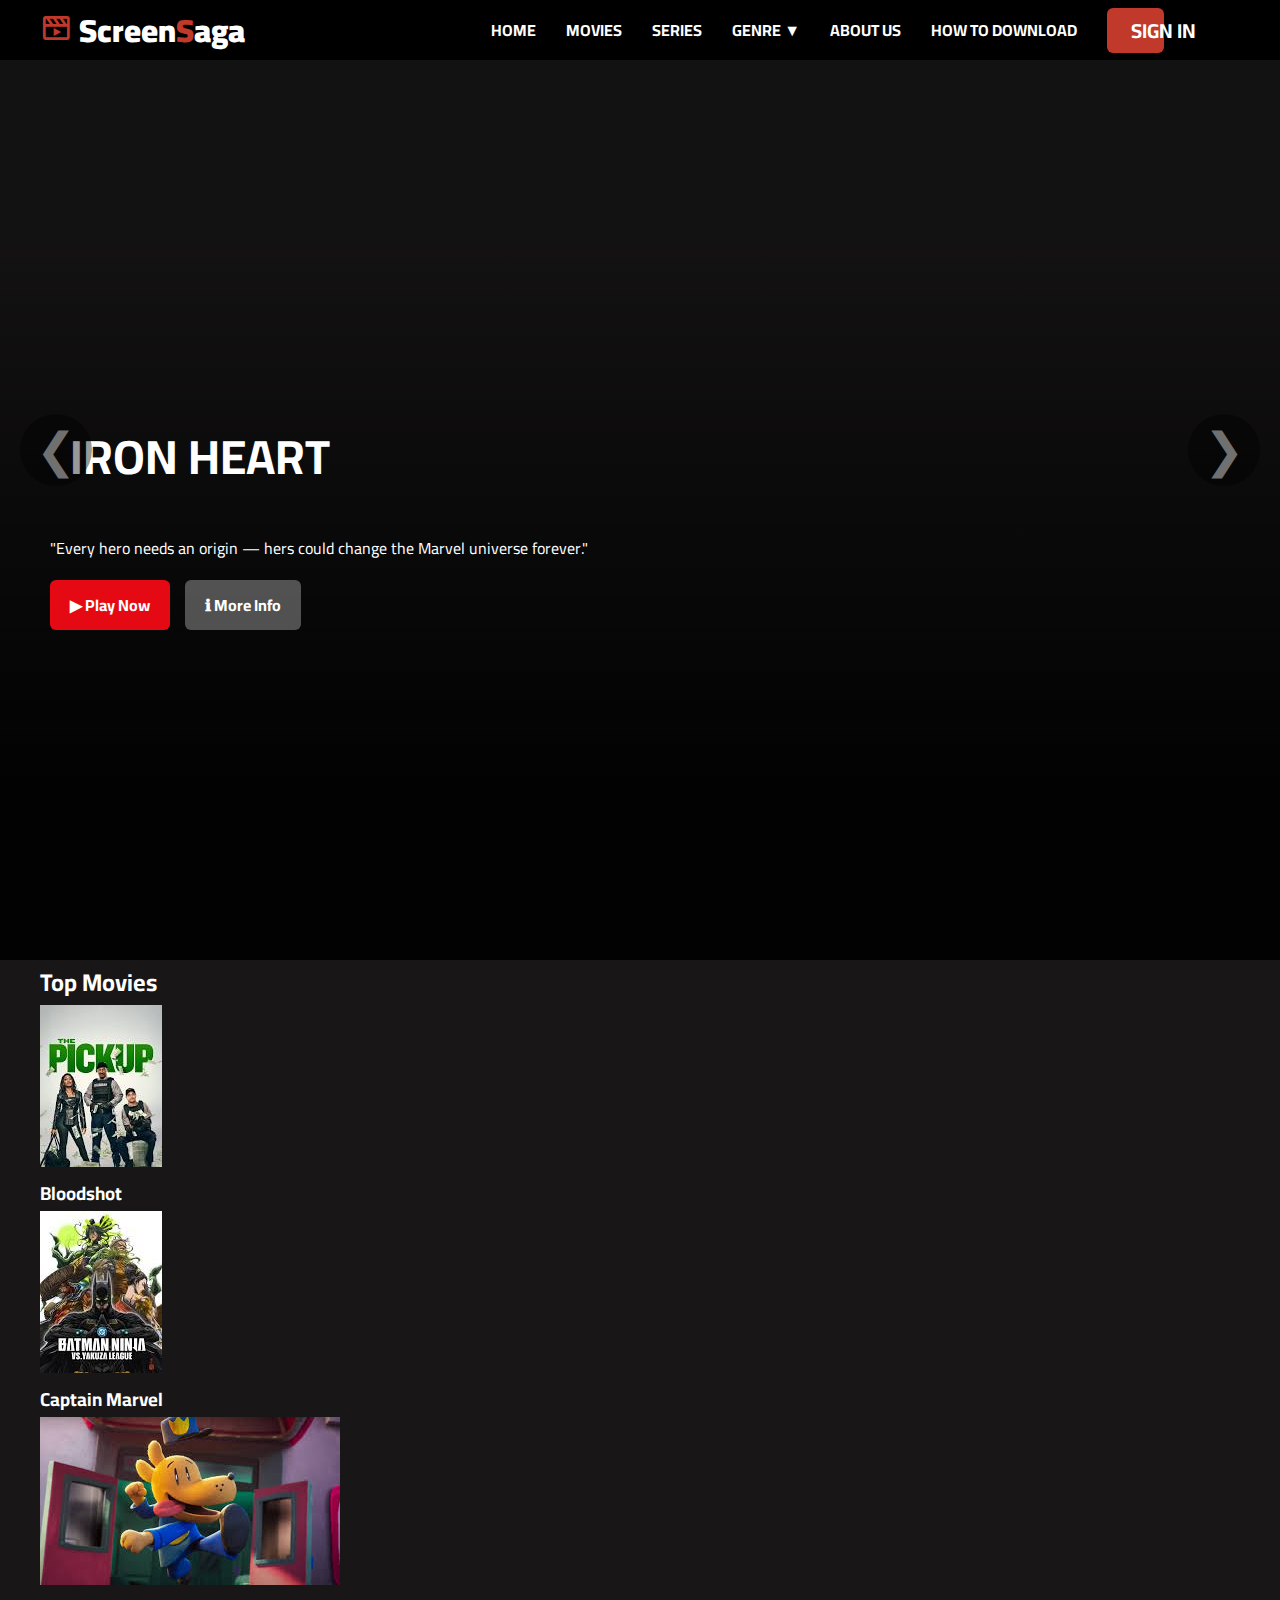
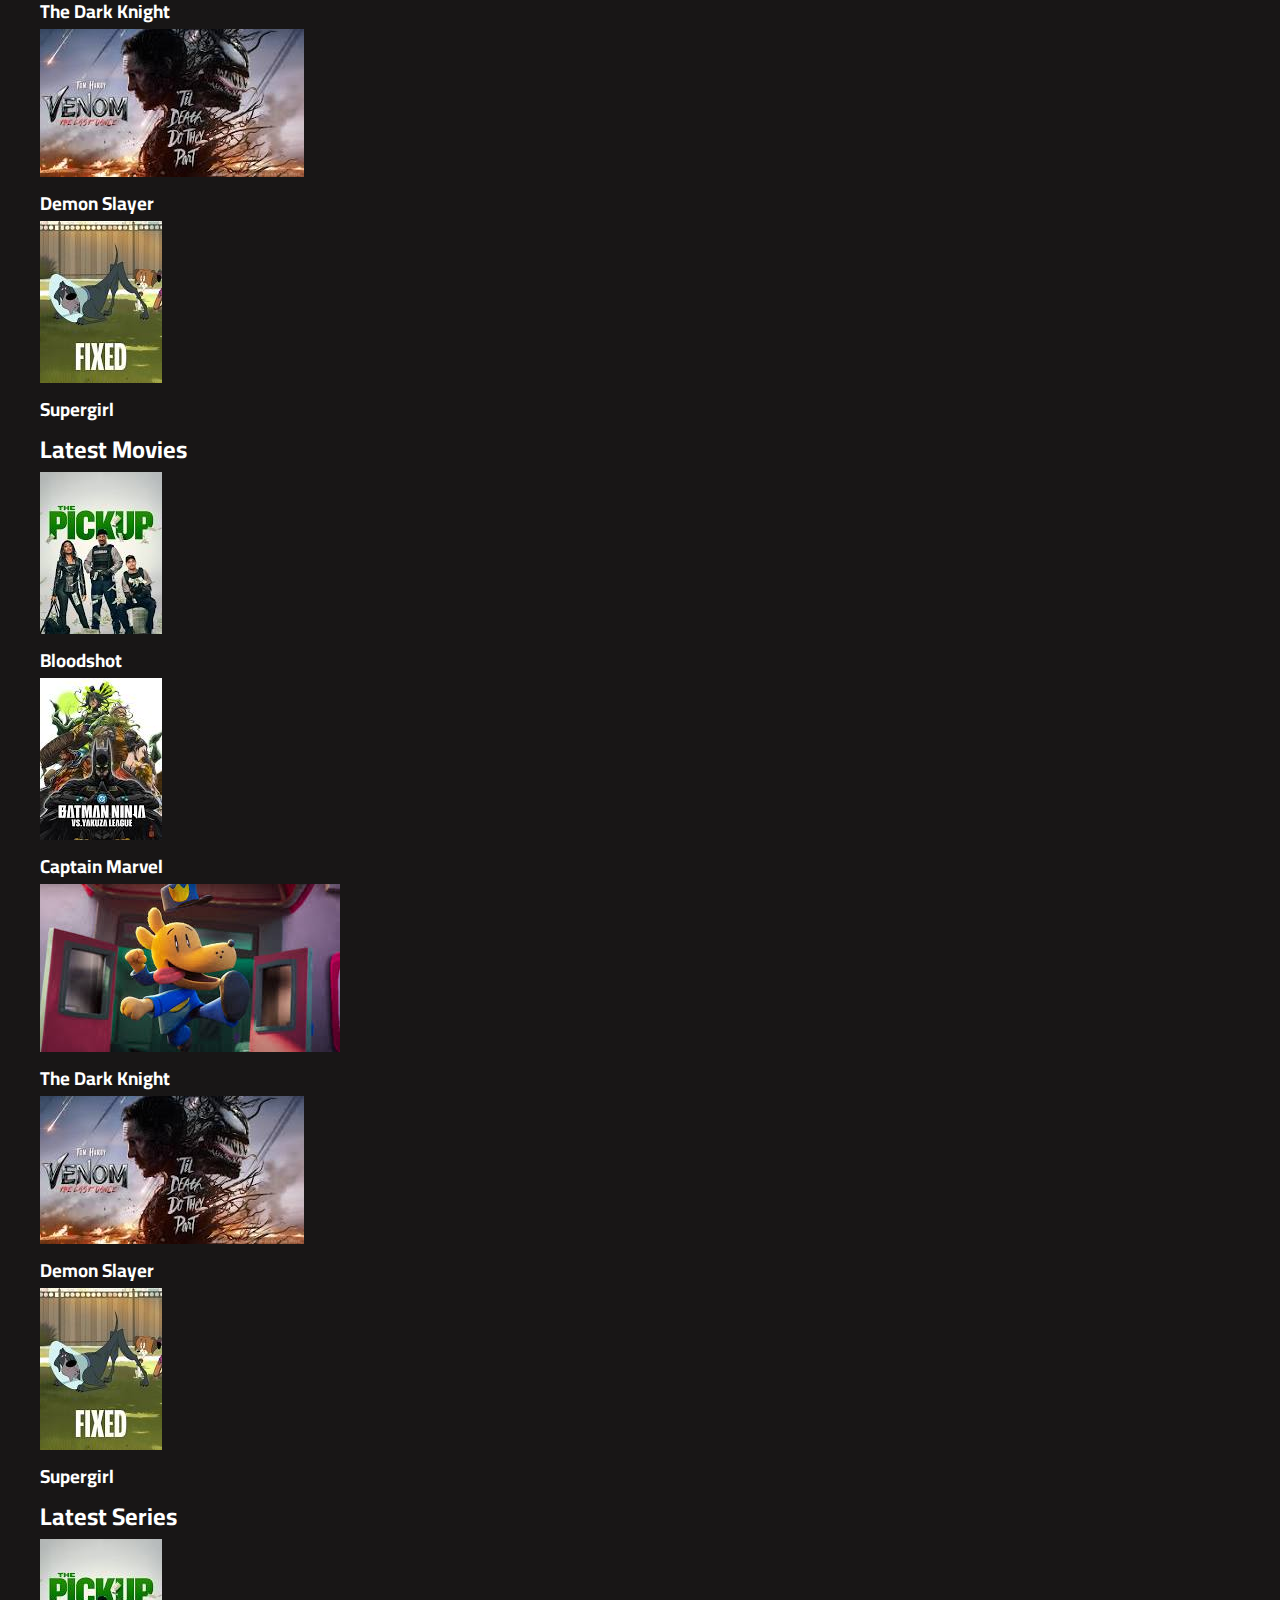
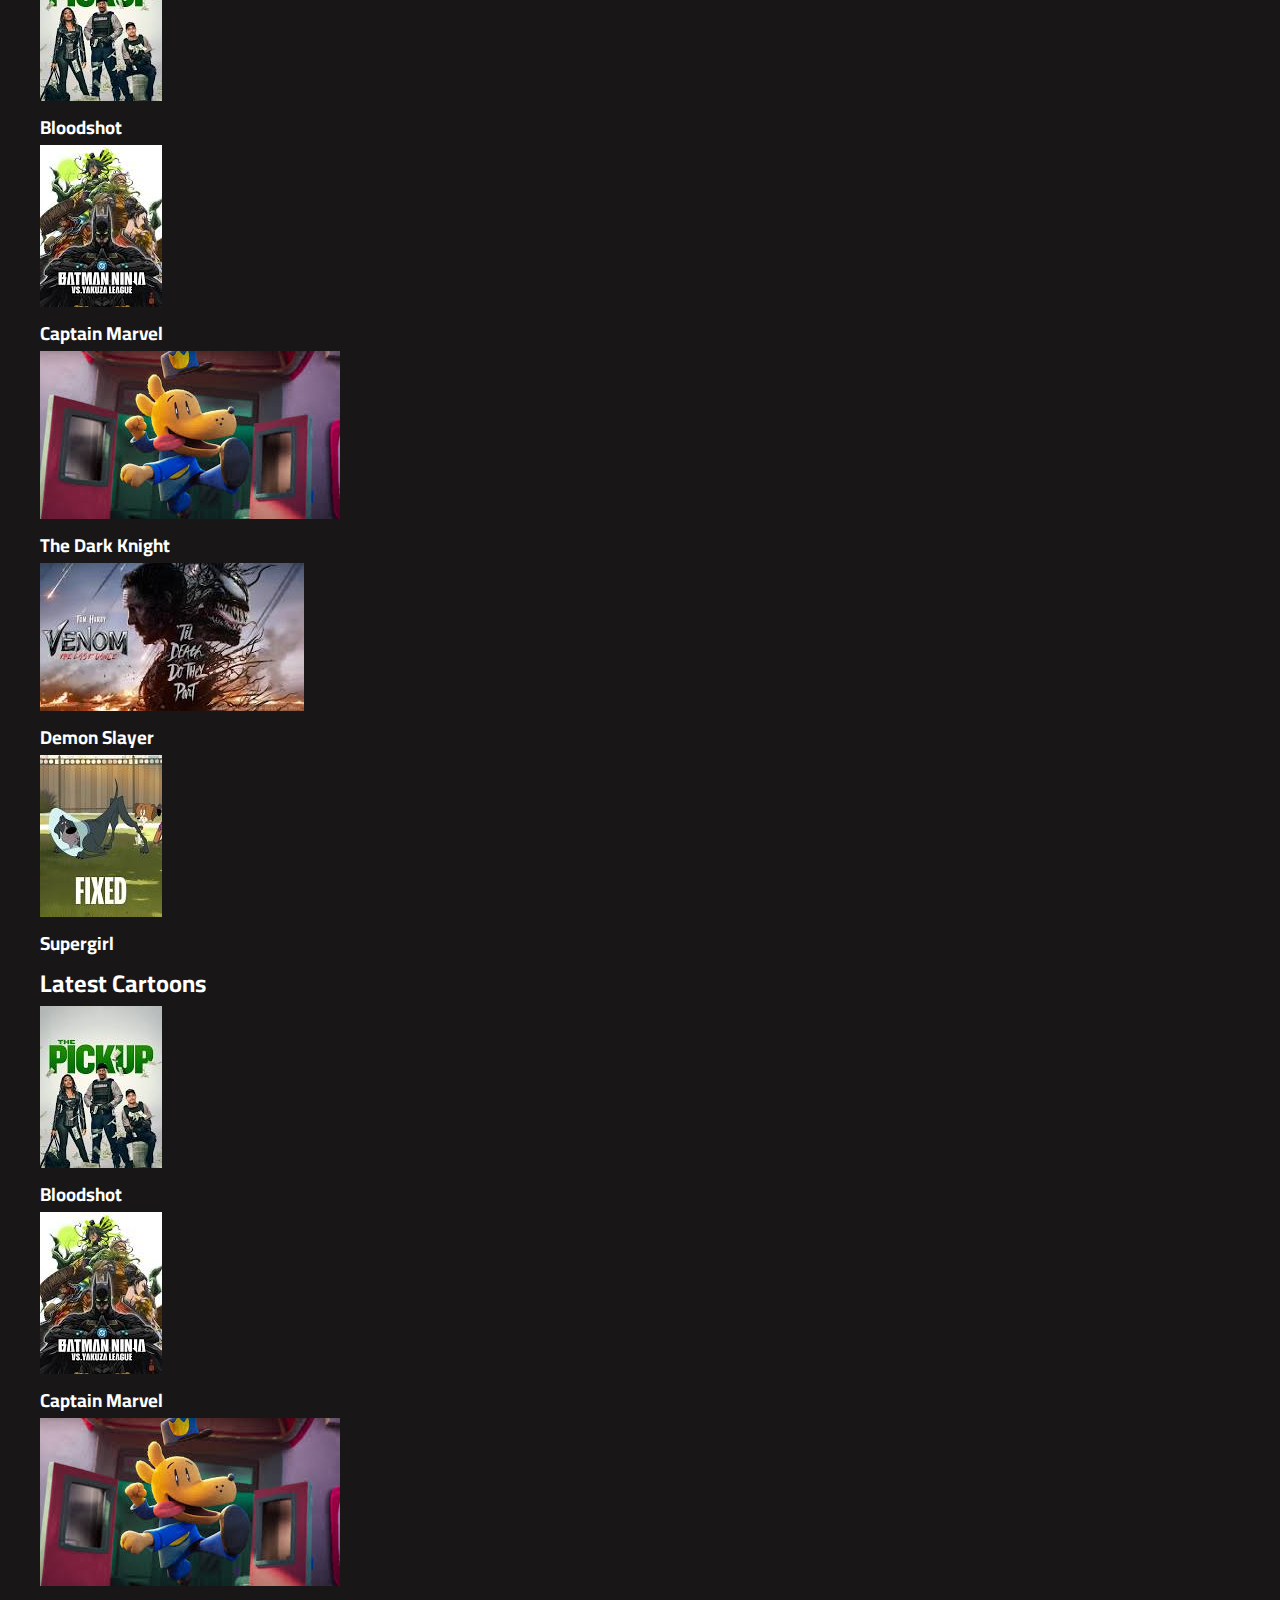
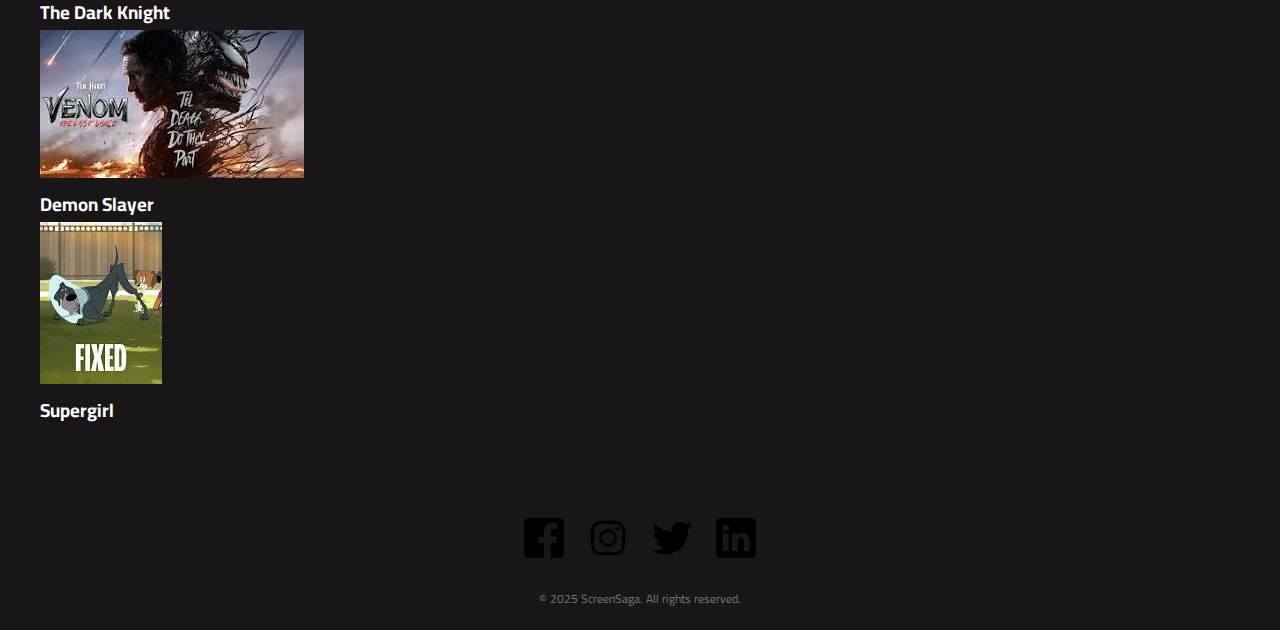
<file: index.html>
<!DOCTYPE html>
<html lang="en">
     
<head>
    <meta charset="UTF-8">
    <meta http-equiv="X-UA-Compatible" content="IE=edge">
    <meta name="viewport" content="width=device-width, initial-scale=1.0">
    <title>
        ScreenSaga
    </title>
    <!-- GOOGLE FONTS -->
     <link rel="preconnect" href="http://fonts.gstatic.com" crossorigin>
     <link href="https://fonts.googleapis.com/css2?family=Cairo:wght@200;300;400;600;700;900&display=swap" rel="stylesheet">

     <!--OWL CAROUSEL-->
     <link rel="stylesheet" href="https://cdnjs.cloudflare.com/ajax/libs/OwlCarousel2/2.3.4/assets/owl.carousel.min.css" integrity="sha512-tS3S5qG0BlhnQROyJXvNjeEM4UpMXHrQfTGmbQ1gKmelCxlSEBUaxhRBj/EFTzpbP4RVSrpEikbmdJobCvhE3g==" crossorigin="anonymous" referrerpolicy="no-referrer" />

     <!--BOX ICONS-->
     <link href='https://unpkg.com/boxicons@2.1.4/css/boxicons.min.css' rel='stylesheet'>

      <!--APP CSS-->
      <link rel="stylesheet" href="grid.css">
      <link rel="stylesheet" href="app.css">

     
</head>

<body>
     
     <!-- NAV -->
      <div class="nav-wrapper">
         <div class="container">
            <div class="nav">
              <a href="#" class="logo">
                <i class='bx bx-movie-play bx-tada main-color'></i>
                Screen<span class="main-color spin-s">S</span>aga
              </a> 
                <ul class="nav-menu" id="nav-menu">
                 <li><a href="index.html">Home</a></li>
                 <li><a href="movie.html">Movies</a></li>
                 <li><a href="series.html">Series</a></li>
                 <li class="dropdown">
                 <a href="#">Genre ▼</a>
                 <ul class="dropdown-content">
                      <li><a id="action" href="">Action</a></li>
                      <li><a href="">Adventure</a></li>
                      <li><a href="">animation</a></li>
                      <li><a href="">Biography</a></li>
                      <li><a href="">Comedy</a></li>
                      <li><a href="">Crime</a></li>
                      <li><a href="">Drama</a></li>
                      <li><a href="">Documentary</a></li>
                      <li><a href="">Fantasy</a></li>
                      <li><a href="">Horror</a></li>
                      <li><a href="">Musical</a></li>
                      <li><a href="">Romance</a></li>
                      <li><a href="">Sci-Fi</a></li>
                      <li><a href="">Sports</a></li>
                      <li><a href="">Thriller</a></li>
                      <li><a href="">War</a></li>
                 </ul>
                 </li>
                 <li><a href="aboutus.html">About Us </a></li>
                 <li><a href="howtodownload.html">How to download</a></li>
                 
                  <li>
                    <a href="signin.html" class="btn btn-hover">
                      <span>Sign in</span>
                    </a>
                  </li>
                </ul>
                <!-- MOBILE MENU TOGGLE -->
                <div class="hamburger-menu" id="hamburger-menu">
                   <div class="hamburger"></div>
                </div>
            </div>
         </div>
      </div>
      <!-- END NAV -->

      <!-- HERO SECTION -->
      <section class="hero">
        <div class="hero-content">
          <h1 class="hero-title">IRON HEART</h1>
          <p class="hero-description">
           "Every hero needs an origin — hers could change the Marvel universe forever."
          </p>
          <div class="hero-buttons">
            <a href="#" class="btn-hero play">▶ Play Now</a>
            <a href="#" class="btn-hero info">ℹ More Info</a>
          </div>
        </div>
      </section>

      <!-- Arrows -->
        <button class="hero-arrow left" id="prev">&#10094;</button>
        <button class="hero-arrow right" id="next">&#10095;</button>
      </div>
      
      <!-- END HERO SECTION -->
     
      <!-- ================= TOP MOVIES ================= -->
<div class="container">
  <h2 class="section-title">Top Movies</h2>

  
  <div class="movie-flex-row" id="top-movies-row">
    
    <!-- Bloodshot -->
    <div class="movie-item">
      <img src="images/download (7).jpeg" alt="Bloodshot">
      <h3>Bloodshot</h3>
    </div>

    <!-- Captain Marvel -->
    <div class="movie-item">
      <img src="images/images (27).jpeg" alt="Captain Marvel">
      <h3>Captain Marvel</h3>
    </div>

    <!-- The Dark Knight -->
    <div class="movie-item">
      <img src="images/Dog  Man.jpg" alt="The Dark Knight">
      <h3>The Dark Knight</h3>
    </div>

    <!-- Demon Slayer -->
    <div class="movie-item">
      <img src="images/download (1).jpg" alt="Demon Slayer">
      <h3>Demon Slayer</h3>
    </div>

    <!-- Supergirl -->
    <div class="movie-item">
      <img src="images/download (3).jpeg" alt="Supergirl">
      <h3>Supergirl</h3>
    </div>

     
    
    
  </div>
    
   <div class="container-2">
  <h2 class="section-title">Latest Movies</h2>

  
  <div class="movie-flex-row" id="top-movies-row">
    
    <!-- Bloodshot -->
    <div class="movie-item"> 
      <img src="images/download (7).jpeg" alt="Bloodshot">
      <h3>Bloodshot</h3>
    </div>

    <!-- Captain Marvel -->
    <div class="movie-item">
      <img src="images/images (27).jpeg" alt="Captain Marvel">
      <h3>Captain Marvel</h3>
    </div>

    <!-- The Dark Knight -->
    <div class="movie-item">
      <img src="images/Dog  Man.jpg" alt="The Dark Knight">
      <h3>The Dark Knight</h3>
    </div>

    <!-- Demon Slayer -->
    <div class="movie-item">
      <img src="images/download (1).jpg" alt="Demon Slayer">
      <h3>Demon Slayer</h3>
    </div>

    <!-- Supergirl -->
    <div class="movie-item">
      <img src="images/download (3).jpeg" alt="Supergirl">
      <h3>Supergirl</h3>
    </div>

    
    
    
  </div>

  <div class="container-3">
  <h2 class="section-title">Latest Series</h2>


  <div class="movie-flex-row" id="top-movies-row">
    
    <!-- Bloodshot -->
    <div class="movie-item"> 
      <img src="images/download (7).jpeg" alt="Bloodshot">
      <h3>Bloodshot</h3>
    </div>

    <!-- Captain Marvel -->
    <div class="movie-item">
      <img src="images/images (27).jpeg" alt="Captain Marvel">
      <h3>Captain Marvel</h3>
    </div>

    <!-- The Dark Knight -->
    <div class="movie-item">
      <img src="images/Dog  Man.jpg" alt="The Dark Knight">
      <h3>The Dark Knight</h3>
    </div>

    <!-- Demon Slayer -->
    <div class="movie-item">
      <img src="images/download (1).jpg" alt="Demon Slayer">
      <h3>Demon Slayer</h3>
    </div>

    <!-- Supergirl -->
    <div class="movie-item">
      <img src="images/download (3).jpeg" alt="Supergirl">
      <h3>Supergirl</h3>
    </div>

    
    
    
  </div>
   
  <div class="container-4">
  <h2 class="section-title">Latest Cartoons</h2>

  

  <div class="movie-flex-row" id="top-movies-row">
    
    <!-- Bloodshot -->
    <div class="movie-item"> 
      <img src="images/download (7).jpeg" alt="Bloodshot">
      <h3>Bloodshot</h3>
    </div>

    <!-- Captain Marvel -->
    <div class="movie-item">
      <img src="images/images (27).jpeg" alt="Captain Marvel">
      <h3>Captain Marvel</h3>
    </div>

    <!-- The Dark Knight -->
    <div class="movie-item">
      <img src="images/Dog  Man.jpg" alt="The Dark Knight">
      <h3>The Dark Knight</h3>
    </div>

    <!-- Demon Slayer -->
    <div class="movie-item">
      <img src="images/download (1).jpg" alt="Demon Slayer">
      <h3>Demon Slayer</h3>
    </div>

    <!-- Supergirl -->
    <div class="movie-item">
      <img src="images/download (3).jpeg" alt="Supergirl">
      <h3>Supergirl</h3>
    </div>

    
    
    
  </div>
   
  
</div>

     

     <!-- SCRIPT -->
     <!-- JQUERY -->
      <script src="https://code.jquery.com/jquery-3.7.1.min.js" integrity="sha256-/JqT3SQfawRcv/BIHPThkBvs0OEvtFFmqPF/lYI/Cxo=" crossorigin="anonymous"></script>
     <!-- OWL CAROUSEL -->
      <script src="https://cdnjs.cloudflare.com/ajax/libs/OwlCarousel2/2.3.4/owl.carousel.min.js" integrity="sha512-bPs7Ae6pVvhOSiIcyUClR7/q2OAsRiovw4vAkX+zJbw3ShAeeqezq50RIIcIURq7Oa20rW2n2q+fyXBNcU9lrw==" crossorigin="anonymous" referrerpolicy="no-referrer"></script>
      <!-- APP SCRIPT -->
      <script src="app.js"></script>   
       
       <!-- SLOW, SMOOTH SPINNING S STYLE -->
      <style>
        @keyframes spin {
          0% {
            transform: rotate(0deg);
          }
          100% {
            transform: rotate(360deg);
          }
        }

        .spin-s {
          display: inline-block;
          animation: spin 4s ease-in-out infinite; /* slower, smoother spin */
        }

       
      </style>
       
      <section>
          
            <footer class="about-section" style="text-align:center; color:#888;">
          
            <div class="social-icons">
             <img src="images/fb_social media_facebook_facebook logo_social network_icon.png"alt="fb_social">

             <img src="images/instagram_social media_instagram logo_icon.png"alt="instagram_social">

             <img src="images/bird_social media_social network_tweet_twitter_icon.png"alt="twitter_social">

             <img src="images/linkedin_network_social network_linkedin logo_icon.png"alt="linkedin_social">
           </div>

            <div class="copyright"><p> &copy; 2025 ScreenSaga. All rights reserved.</p></div>
          </footer>
      </section>

      

</body>

</html>
</file>
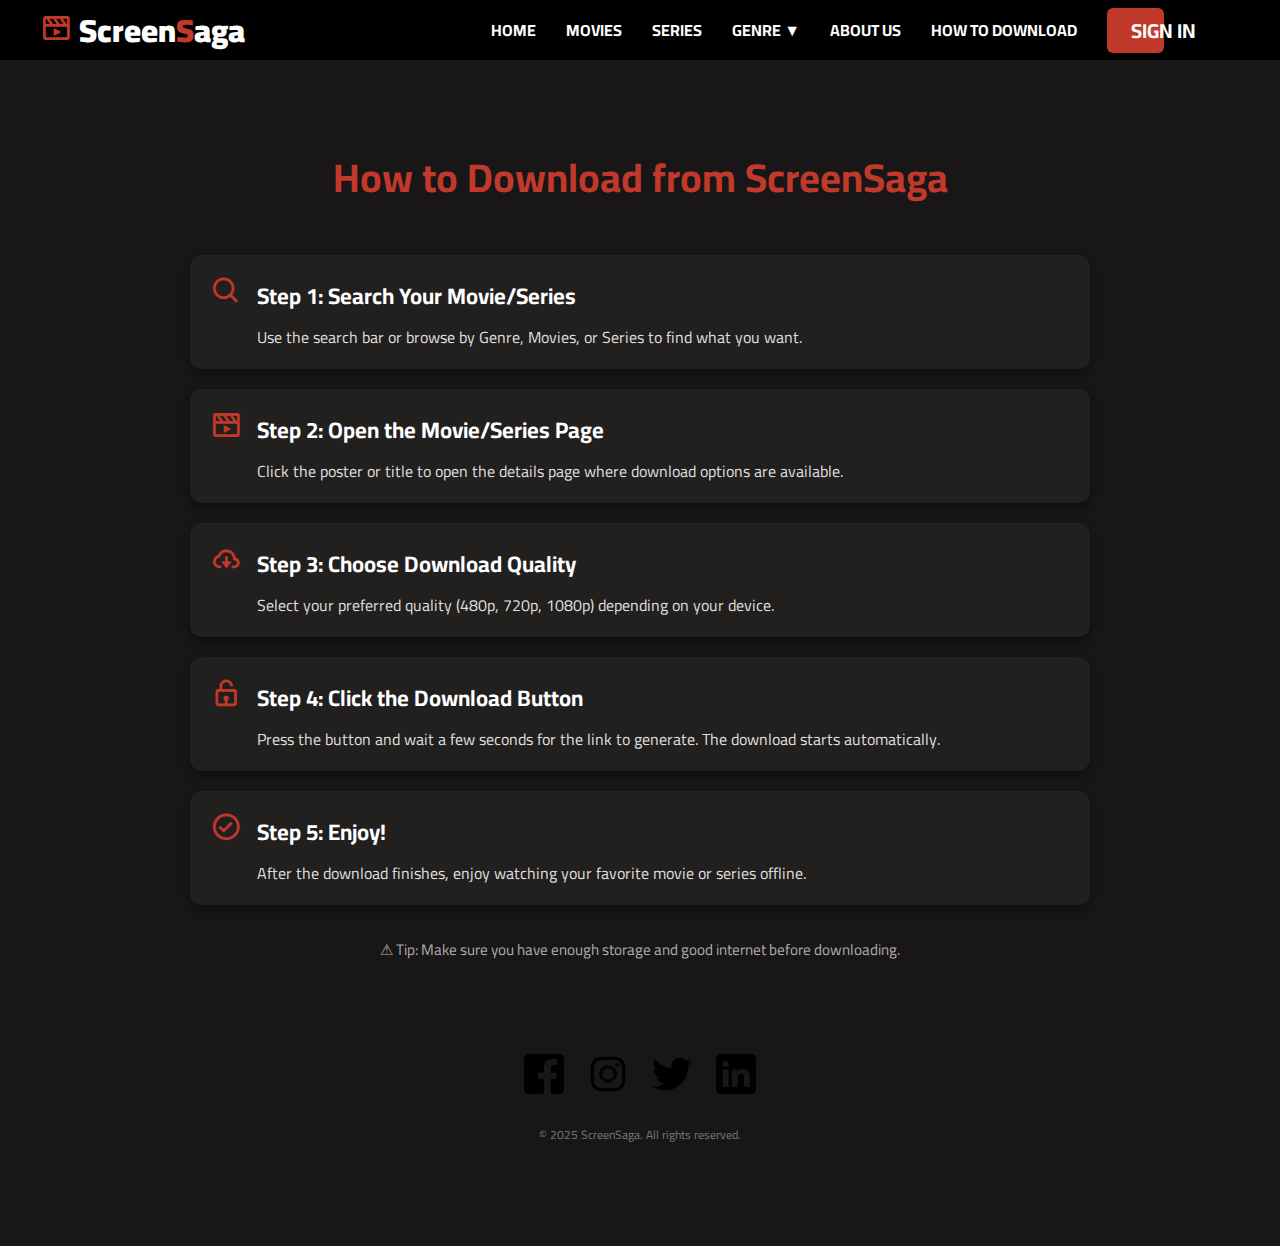
<file: howtodownload.html>
<!DOCTYPE html>
<html lang="en">
<head>
  <meta charset="UTF-8">
  <meta http-equiv="X-UA-Compatible" content="IE=edge">
  <meta name="viewport" content="width=device-width, initial-scale=1.0">
  <title>How to Download - ScreenSaga</title>
  
  <!-- GOOGLE FONTS -->
  <link rel="preconnect" href="http://fonts.gstatic.com" crossorigin>
  <link href="https://fonts.googleapis.com/css2?family=Cairo:wght@200;300;400;600;700;900&display=swap" rel="stylesheet">

  <!-- BOX ICONS -->
  <link href='https://unpkg.com/boxicons@2.1.4/css/boxicons.min.css' rel='stylesheet'>

  <!-- APP CSS -->
  <link rel="stylesheet" href="grid.css">
  <link rel="stylesheet" href="app.css">

  <style>
    .howto-section {
      padding: 80px 20px;
      background: #181616;
      color: #fff;
      min-height: 100vh;
    }

    .howto-container {
      max-width: 900px;
      margin: auto;
      text-align: center;
    }

    .howto-container h1 {
      font-size: 2.5rem;
      margin-bottom: 30px;
      color: var(--main-color);
    }

    .steps {
      text-align: left;
      margin-top: 40px;
    }

    .step {
      display: flex;
      align-items: flex-start;
      gap: 15px;
      background: #221f1f;
      padding: 20px;
      margin-bottom: 20px;
      border-radius: 12px;
      box-shadow: 0 4px 10px rgba(0,0,0,0.4);
      transition: transform 0.3s;
    }

    .step:hover {
      transform: translateY(-5px);
    }

    .step i {
      font-size: 2rem;
      color: var(--main-color);
      flex-shrink: 0;
    }

    .step h2 {
      font-size: 1.4rem;
      margin-bottom: 8px;
    }

    .step p {
      font-size: 1rem;
      line-height: 1.5;
      color: #ddd;
    }

    .note {
      margin-top: 30px;
      font-size: 0.95rem;
      color: #aaa;
      text-align: center;
    }

    /* spinning S animation */
    @keyframes spin {
      0% { transform: rotate(0deg); }
      100% { transform: rotate(360deg); }
    }
    .spin-s {
      display: inline-block;
      animation: spin 4s ease-in-out infinite;
    }
  </style>
</head>

<body>
  <!-- NAV -->
  <div class="nav-wrapper">
    <div class="container">
      <div class="nav">
        <a href="index.html" class="logo">
          <i class='bx bx-movie-play bx-tada main-color'></i>
          Screen<span class="main-color spin-s">S</span>aga
        </a> 
        <ul class="nav-menu" id="nav-menu">
          <li><a href="index.html">Home</a></li>
          <li><a href="movie.html">Movies</a></li>
          <li><a href="series.html">Series</a></li>
          <li class="dropdown">
          <a href="#">Genre ▼</a>
            <ul class="dropdown-content">
                      <li><a id="action" href="">Action</a></li>
                      <li><a href="">Adventure</a></li>
                      <li><a href="">animation</a></li>
                      <li><a href="">Biography</a></li>
                      <li><a href="">Comedy</a></li>
                      <li><a href="">Crime</a></li>
                      <li><a href="">Drama</a></li>
                      <li><a href="">Documentary</a></li>
                      <li><a href="">Fantasy</a></li>
                      <li><a href="">Horror</a></li>
                      <li><a href="">Musical</a></li>
                      <li><a href="">Romance</a></li>
                      <li><a href="">Sci-Fi</a></li>
                      <li><a href="">Sports</a></li>
                      <li><a href="">Thriller</a></li>
                      <li><a href="">War</a></li>
                 </ul>
          </li>
          <li><a href="aboutus.html">About Us</a></li>
          <li><a href="howtodownload.html" class="active">How to download</a></li>
          
            
          <li>
            <a href="signin.html" class="btn btn-hover">
              <span>Sign in</span>
            </a>
          </li>
        </ul>
      </div>
    </div>
  </div>
  <!-- END NAV -->

  <!-- HOW TO DOWNLOAD -->
  <section class="howto-section">
    <div class="howto-container">
      <h1>How to Download from ScreenSaga</h1>

      <div class="steps">
        <div class="step">
          <i class='bx bx-search'></i>
          <div>
            <h2>Step 1: Search Your Movie/Series</h2>
            <p>Use the search bar or browse by Genre, Movies, or Series to find what you want.</p>
          </div>
        </div>

        <div class="step">
          <i class='bx bx-movie-play'></i>
          <div>
            <h2>Step 2: Open the Movie/Series Page</h2>
            <p>Click the poster or title to open the details page where download options are available.</p>
          </div>
        </div>

        <div class="step">
          <i class='bx bx-cloud-download'></i>
          <div>
            <h2>Step 3: Choose Download Quality</h2>
            <p>Select your preferred quality (480p, 720p, 1080p) depending on your device.</p>
          </div>
        </div>

        <div class="step">
          <i class='bx bx-lock-open'></i>
          <div>
            <h2>Step 4: Click the Download Button</h2>
            <p>Press the button and wait a few seconds for the link to generate. The download starts automatically.</p>
          </div>
        </div>

        <div class="step">
          <i class='bx bx-check-circle'></i>
          <div>
            <h2>Step 5: Enjoy!</h2>
            <p>After the download finishes, enjoy watching your favorite movie or series offline.</p>
          </div>
        </div>
      </div>

      <p class="note">⚠ Tip: Make sure you have enough storage and good internet before downloading.</p>
    </div>

     <!-- FOOTER -->
          <footer class="about-section" style="text-align:center; color:#888;">
          
            <div class="social-icons">
             <img src="images/fb_social media_facebook_facebook logo_social network_icon.png"alt="fb_social">

             <img src="images/instagram_social media_instagram logo_icon.png"alt="instagram_social">

             <img src="images/bird_social media_social network_tweet_twitter_icon.png"alt="twitter_social">

             <img src="images/linkedin_network_social network_linkedin logo_icon.png"alt="linkedin_social">
           </div>

            <div class="copyright"><p> &copy; 2025 ScreenSaga. All rights reserved.</p></div>
          </footer>
          
  </section>
</body>
</html>
</file>
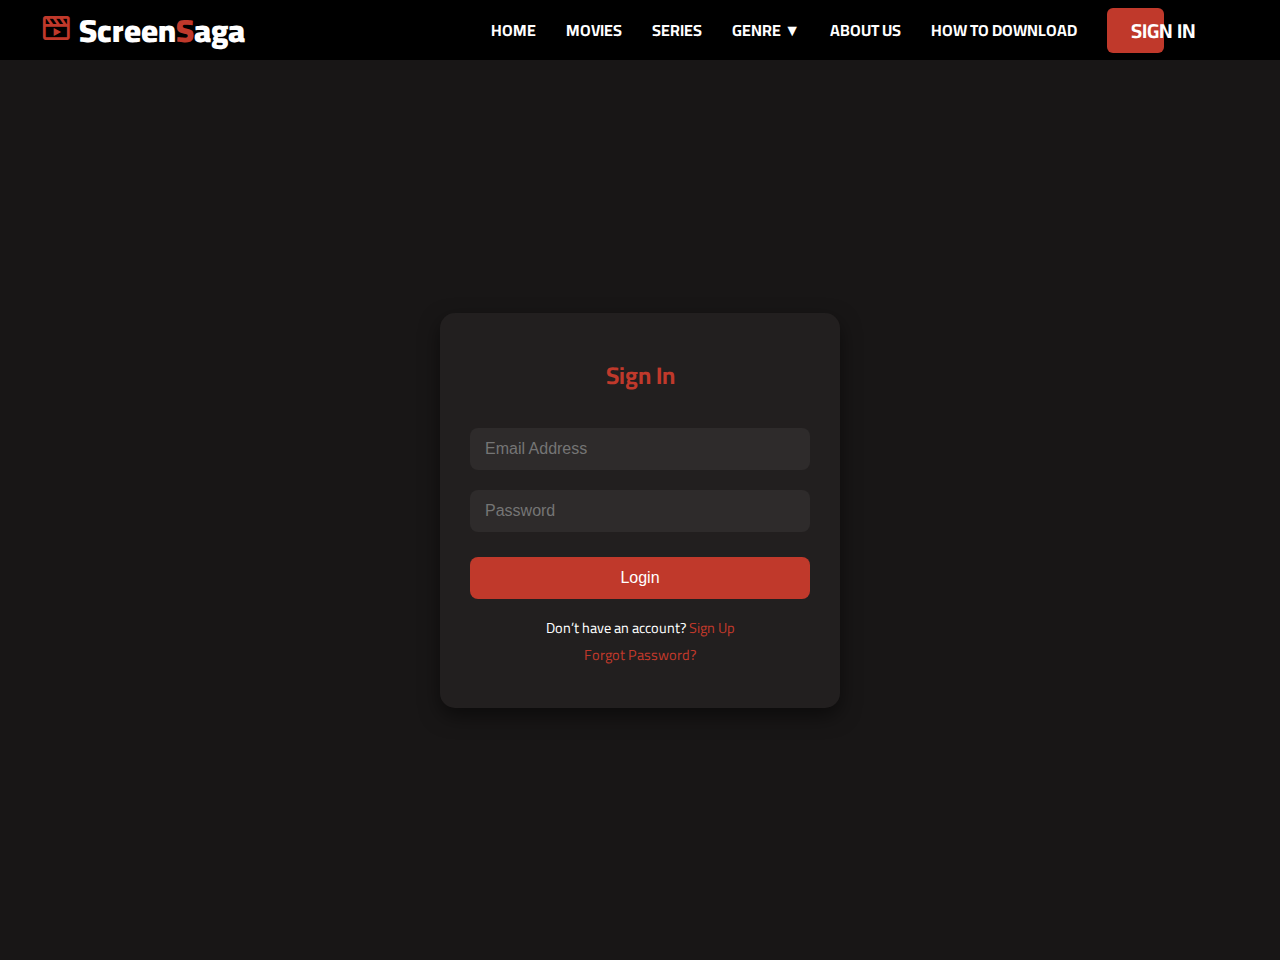
<file: signin.html>
<!DOCTYPE html>
<html lang="en">
<head>
  <meta charset="UTF-8">
  <meta name="viewport" content="width=device-width, initial-scale=1.0">
  <title>Sign In | ScreenSaga</title>

  <!-- GOOGLE FONTS -->
  <link rel="preconnect" href="http://fonts.gstatic.com" crossorigin>
  <link href="https://fonts.googleapis.com/css2?family=Cairo:wght@200;300;400;600;700;900&display=swap" rel="stylesheet">

  <!-- BOX ICONS -->
  <link href='https://unpkg.com/boxicons@2.1.4/css/boxicons.min.css' rel='stylesheet'>

  <!-- APP CSS -->
  <link rel="stylesheet" href="grid.css">
  <link rel="stylesheet" href="app.css">
  <link rel="stylesheet" href="singin.css">
  
</head>
<body>
  <!-- NAV -->
      <div class="nav-wrapper">
         <div class="container">
            <div class="nav">
              <a href="#" class="logo">
                <i class='bx bx-movie-play bx-tada main-color'></i>
                Screen<span class="main-color spin-s">S</span>aga
              </a> 
                <ul class="nav-menu" id="nav-menu">
                 <li><a href="index.html">Home</a></li>
                 <li><a href="movie.html">Movies</a></li>
                 <li><a href="series.html">Series</a></li>
                 <li class="dropdown">
                 <a href="#">Genre ▼</a>
                 <ul class="dropdown-content">
                      <li><a id="action" href="">Action</a></li>
                      <li><a href="">Adventure</a></li>
                      <li><a href="">animation</a></li>
                      <li><a href="">Biography</a></li>
                      <li><a href="">Comedy</a></li>
                      <li><a href="">Crime</a></li>
                      <li><a href="">Drama</a></li>
                      <li><a href="">Documentary</a></li>
                      <li><a href="">Fantasy</a></li>
                      <li><a href="">Horror</a></li>
                      <li><a href="">Musical</a></li>
                      <li><a href="">Romance</a></li>
                      <li><a href="">Sci-Fi</a></li>
                      <li><a href="">Sports</a></li>
                      <li><a href="">Thriller</a></li>
                      <li><a href="">War</a></li>
                 </ul>
                 </li>
                 <li><a href="aboutus.html">About Us </a></li>
                 <li><a href="howtodownload.html">How to download</a></li>
                 
                  <li>
                    <a href="signin.html" class="btn btn-hover">
                      <span>Sign in</span>
                    </a>
                  </li>
                </ul>
                <!-- MOBILE MENU TOGGLE -->
                <div class="hamburger-menu" id="hamburger-menu">
                   <div class="hamburger"></div>
                </div>
            </div>
         </div>
      </div>
      <!-- END NAV -->

  <!-- SIGN IN BOX -->
  <div class="signin-container">
    <div class="signin-box">
      <h2>Sign In</h2>
      <form action="#" method="POST">
        <input type="email" placeholder="Email Address" required>
        <input type="password" placeholder="Password" required>
        <button type="submit" class="signin-btn">Login</button>
      </form>
      <div class="signin-links">
        <p>Don’t have an account? <a href="#">Sign Up</a></p>
        <p><a href="#">Forgot Password?</a></p>
      </div>
    </div>
  </div>
</body>
</html>
</file>
<file: grid.css>
.movie-item video{
    opacity: 0;
}
</file>
<file: app.css>
:root{
    --main-color: #c0392b;
    --body-bg: #181616;
    --box-bg: #221f1f;
    --text-color: #ffffff;

    --nav-height: 60px;
}

*{
   padding: 0;
   margin: 0;
   box-sizing: border-box;
}

html {
    font-size: 16px;
}

body{
    font-family: "Cairo", sans-serif;
     background-color: var(--body-bg);
     color: var(--text-color);
     padding-top: var(--nav-height);
}

a {
    text-decoration: none;
}

img {
    max-width: 100%;
}

.main-color {
    color: var(--main-color);
}

.container {
    max-width: 1920px;
    padding: 0 40px;
    margin: auto;
}

.overlay {
    position: absolute;
    top: 0;
    right: 0;
    bottom: 0;
    left: 0;
    background-color: rgba(0, 0, 0, 0.5);
}

.nav-wrapper {
    position: fixed;
    top: 0;
    left: 0;
    width: 100%;
    z-index: 99;
    background-color: #000000;
}

.nav {
    display: flex;
    align-items: center;
    justify-content: space-between;
    color: var(--text-color);
    height: var(--nav-height);
    border-radius: 30px;
}

.nav a {
    color: var(--text-color );
}

.logo {
    font-size: 2rem;
     font-weight: 900;
}

.nav-menu {
    list-style-type: none;
    display: flex;
    border-radius: 20px;
    align-items: center;
    padding: 0 20px;
}

.nav-menu li ~ li {
    margin-left: 30px;
}

.nav-menu a {
    text-transform: uppercase;
    font-weight: 700;
}

.nav-menu a:hover {
    color: var(--main-color)
}

.nav-menu a.btn:hover,
a.logo:hover {
    color: unset;
}

.btn{
    color: #ffffff;
    padding: .25rem 1.5rem;
    text-transform: uppercase;
    font-size: 1.25rem;
    font-weight: 700;
    display: inline-flex;
    position: relative;
    align-items: center; 
}

.btn-hover::before {
    z-index: 1;
    content: "";
    position: absolute;
    top: 0;
    left: 0;
    border-radius: 6px;
    width: 50%;
    height: 100%;
    background-color: var(--main-color);
    transition: 0.3s ease-in-out;
}

.btn-hover:hover::before {
    width: 100%;
}

.btn span {
    z-index: 1;
}

.hamburger-menu {
    --size: 30px;
    height: var(--size);
    width: var(--size);
    cursor: pointer;
    z-index: 101;
    position: relative;
    display: none;
    align-items: center;
}

.hamburger {
    position: relative;
}

.hamburger,
.hamburger::before,
.hamburger::after {
    width: var(--size);
    height: 3px;
    border-radius: .5rem;
    background-color: var(--text-color);
    transition: .4s;
}

.hamburger::before,
.hamburger::after {
    content: "";
    position: absolute;
    left: 0;
}

.hamburger::before {
    top: -10px;
}

.hamburger::after {
    bottom: -10px;
}

.hamburger-menu.active .hamburger {
    background-color: transparent;
}

.hamburger-menu.active .hamburger::before {
   transform-origin: top left;
   transform: rotate(45deg);
   left: 6px;
}

.hamburger-menu.active .hamburger::after {
   transform-origin: bottom left;
   transform: rotate(-45deg);
   left: 6px;
}

  /* RESPONSIVE */
  @media only screen and (max-width: 850px) {
     html {
        font-size: 12px;
     }

     .hamburger-menu {
        display: grid;
     }

     .nav-menu {
        /*display: none; */
        position: absolute;
        top: 100%;
        left: -100%;
        background-color: #000000;
        flex-direction: column;
        border-radius: 6px;
        width: 80%;
        height: 100vh;
        padding: 20px;
        transition: 0.3s ease-in-out;
     }

     .nav-menu li {
        margin: 10px 30px;
     }
     
     .nav-menu.active {
        left: 0;
     }
  }

  /* Spinning "S" Animation */
@keyframes spin {
  0% {
    transform: rotate(0deg);
  }
  100% {
    transform: rotate(360deg);
  }
}

.spin-s {
  display: inline-block;
  animation: spin 2s linear infinite;
}

/* ================= HERO SECTION ================= */
.hero {
  position: relative;
  height: 100vh;
  background: url("") no-repeat center center/cover;
  align-items: center;
  padding: 0 50px;
  color: #fff;
  position: relative;
  height: 100vh;
  display: flex;
  align-items: center;
  background-size: cover;
  background-position: center;
  transition: background 0.7s ease-in-out;
}

.hero .overlay {
  position: absolute;
  top: 0; left: 0; right: 0; bottom: 0;
  background: rgba(0, 0, 0, 0.6);
  z-index: 1;
}

.hero::before {
  content: "";
  position: absolute;
  inset: 0;
  background: linear-gradient(to top, rgba(0,0,0,0.9) 20%, rgba(0,0,0,0.2) 80%);
  z-index: 1;
}

.hero-content {
  position: relative;
  max-width: 700px;
  z-index: 2;
}

.hero-title {
  font-size: 3rem;
  font-weight: 700;
  margin-bottom: 15px;
  padding: 20px;
}

.hero-description {
  font-size: 1rem;
  line-height: 1.5;
  margin-bottom: 20px;
}

.hero-buttons {
  display: flex;
  gap: 15px;
}

.btn-hero {
  padding: 10px 20px;
  border-radius: 6px;
  font-weight: bold;
  text-decoration: none;
  transition: 0.3s;
}

.btn-hero.play {
  background: #e50914;
  color: #fff;
}

.btn-hero.play:hover {
  background: #f6121d;
}

.btn-hero.info {
  background: rgba(255, 255, 255, 0.3);
  color: #fff;
}

.btn-hero.info:hover {
  background: rgba(255, 255, 255, 0.5);
}


/* HERO ARROWS */
.hero-arrow {
  position: absolute;
  top: 50%;
  transform: translateY(-50%);
  font-size: 3rem;
  color: #707070;
  background: rgba(0,0,0,0.4);
  border: none;
  cursor: pointer;
  padding: 0.5rem 1rem;
  border-radius: 50%;
  z-index: 3;
  transition: background 0.3s ease-in-out;
}

.hero-arrow:hover {
  background: rgba(71, 62, 61, 0.8); /* red hover */
}

.hero-arrow.left {
  left: 20px;
}

.hero-arrow.right {
  right: 20px;
}

.dropdown-content {
  display: none;
  position: absolute;
  background: black;
  min-width: 200px;
  list-style: none;
  padding: 0;
  margin-left:  900px;
  border-radius: 12px;
  top: 100%;
  left: 0;
  flex-direction: column;
}

/* Link inside dropdown */
.dropdown-content li a {
  padding: 10px;
}

#action{
  padding-left: 40px;
}
/* Show dropdown on hover */
.dropdown:hover .dropdown-content {
  display: block;
  color: white;
}

   footer {
      text-align: center;
      padding: 40px 20px 20px;
      margin-top: 40px
   }

   .social-icons {
      margin-bottom: 10px;
   }

    .social-icons img {
      margin: 10px 10px;
      cursor: pointer;
      width: 40px;
    }

    .copyright {
      font-size: 12px;
      color: #777;
    }
</file>
<file: singin.css>
/* Sign In Page Styles */
    body {
      background: #181616;
      font-family: 'Cairo', sans-serif;
      color: #fff;
    }

    .signin-container {
      display: flex;
      justify-content: center;
      align-items: center;
      min-height: 100vh;
      padding: 20px;
    }

    .signin-box {
      background: #221f1f;
      padding: 40px 30px;
      border-radius: 15px;
      width: 100%;
      max-width: 400px;
      box-shadow: 0 8px 20px rgba(0,0,0,0.5);
      text-align: center;
    }

    .signin-box h2 {
      margin-bottom: 20px;
      color: var(--main-color);
    }

    .signin-box form {
      display: flex;
      flex-direction: column;
    }

    .signin-box input {
      padding: 12px 15px;
      margin: 10px 0;
      border: none;
      border-radius: 8px;
      background: #2e2b2b;
      color: #fff;
      font-size: 1rem;
    }

    .signin-box input:focus {
      outline: 2px solid var(--main-color);
    }

    .signin-btn {
      margin-top: 15px;
      padding: 12px;
      background: var(--main-color);
      color: #fff;
      border: none;
      border-radius: 8px;
      cursor: pointer;
      font-size: 1rem;
      transition: 0.3s;
    }

    .signin-btn:hover {
      background: #a83224;
    }

    .signin-links {
      margin-top: 15px;
      font-size: 0.9rem;
    }

    .signin-links a {
      color: var(--main-color);
      text-decoration: none;
    }

    .signin-links a:hover {
      text-decoration: underline;
    }
</file>
